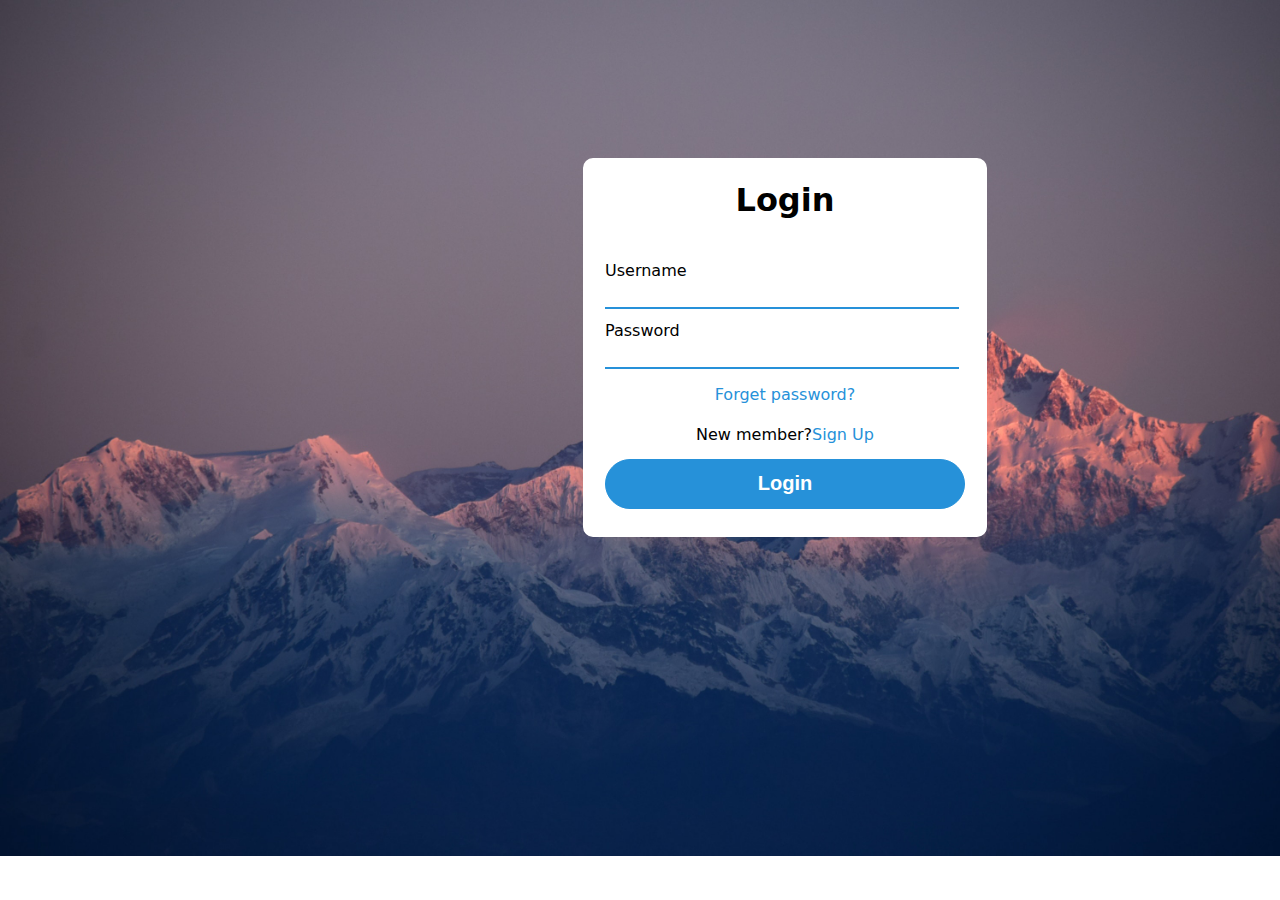
<file: index.html>
<!DOCTYPE html>
<html lang="en">
<head>
    <meta charset="UTF-8">
    <meta http-equiv="X-UA-Compatible" content="IE=edge">
    <meta name="viewport" content="width=device-width, initial-scale=1.0">
    <title>Login</title>
    <link rel="stylesheet" href="index.css">
</head>
<body>
    <div class="centre">
    <div class="login">
        <h1>Login</h1>
    </div>
    <div class="user">
       Username <input type="text" id="user"required>
    </div>
        <div class="pass">
        Password <input type="password" required>  
    </div>
   
        
    <p>Forget password?</p>
    <div class="forget">
        New member?<a href="Registration.html"target="blank">Sign Up</a>
    </div>

     <a href="Home.html"><input type="submit" value="Login"></a>

    </div>
</body>
</html>
</file>
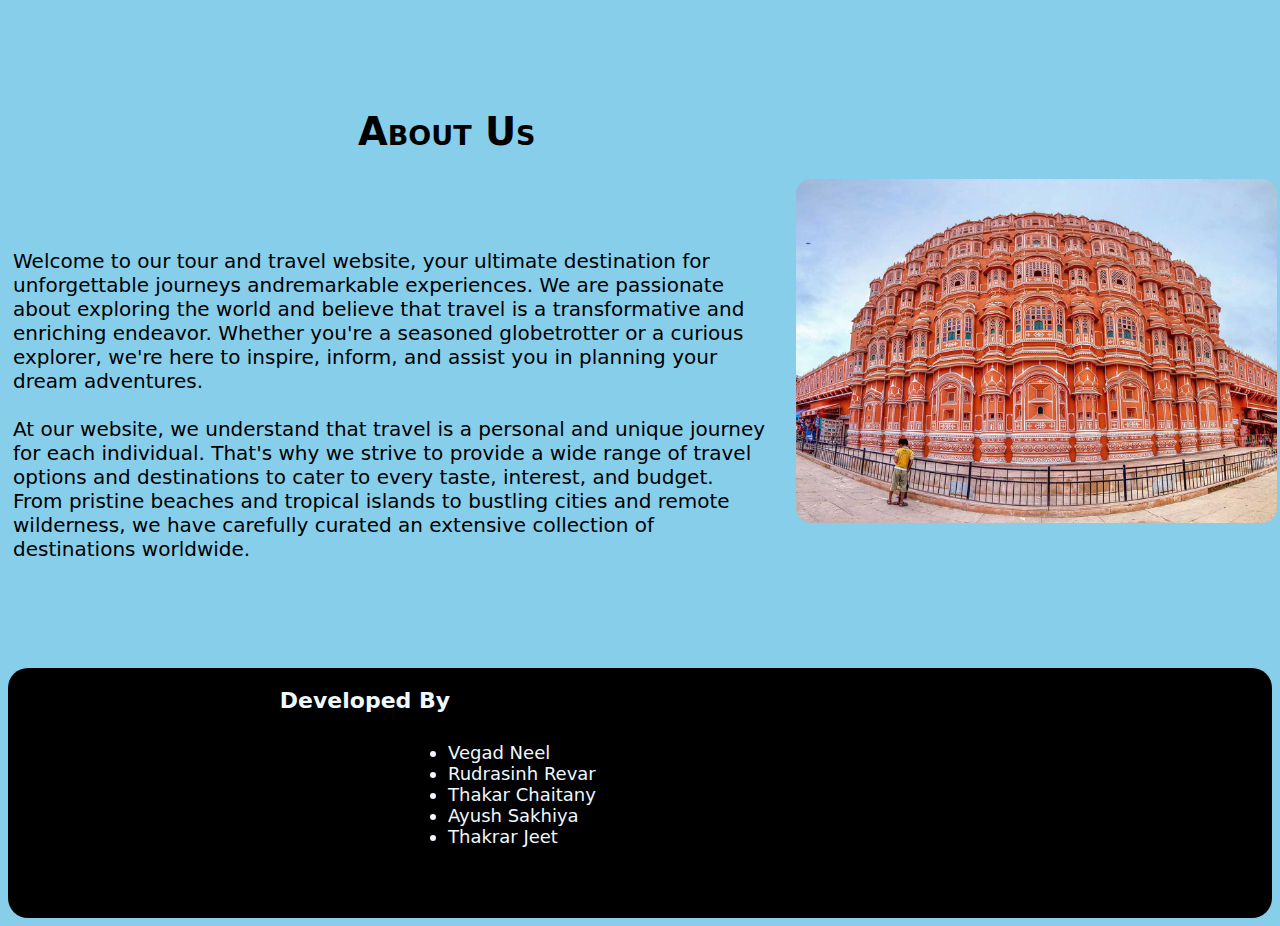
<file: About.html>
<!DOCTYPE html>
<html lang="en">
<head>
    <meta charset="UTF-8">
    <meta http-equiv="X-UA-Compatible" content="IE=edge">
    <meta name="viewport" content="width=device-width, initial-scale=1.0">
    <title>About Us</title> 
    <link rel="stylesheet" href="Windows.css">
</head>
<body>
         <div class="title">
            <h1>About Us</h1>
         </div>  
         <div class="image-section">
            <img src="Hawa-Mahal.jpg">
        </div> 
         <div class="content">
              <p>Welcome to our tour and travel website, your ultimate destination for unforgettable journeys andremarkable experiences.
                 We are passionate about exploring the world and believe that travel is a transformative and enriching endeavor.
                 Whether you're a seasoned globetrotter or a curious explorer,
                 we're here to inspire, inform,
                 and assist you in planning your dream adventures.
                 <br>
                 <br>
                 At our website, we understand that travel is a personal and unique journey for each individual.
                  That's why we strive to provide a wide range of travel options and destinations to cater to every taste,
                  interest, and budget.
                  From pristine beaches and tropical islands to bustling cities and remote wilderness,
                  we have carefully curated an extensive collection of destinations worldwide.</p>
         </div> 
         
         <br>
         <br>
         <br>
             <footer>
            
              <h4>Developed By</h4>
               <ul>
                <li>Vegad Neel</li>
                <li>Rudrasinh Revar</li>
                <li>Thakar Chaitany</li>
                <li>Ayush Sakhiya</li>
                <li>Thakrar Jeet</li>
               </ul>
               
             </footer>

         
</body>
</html>
</file>
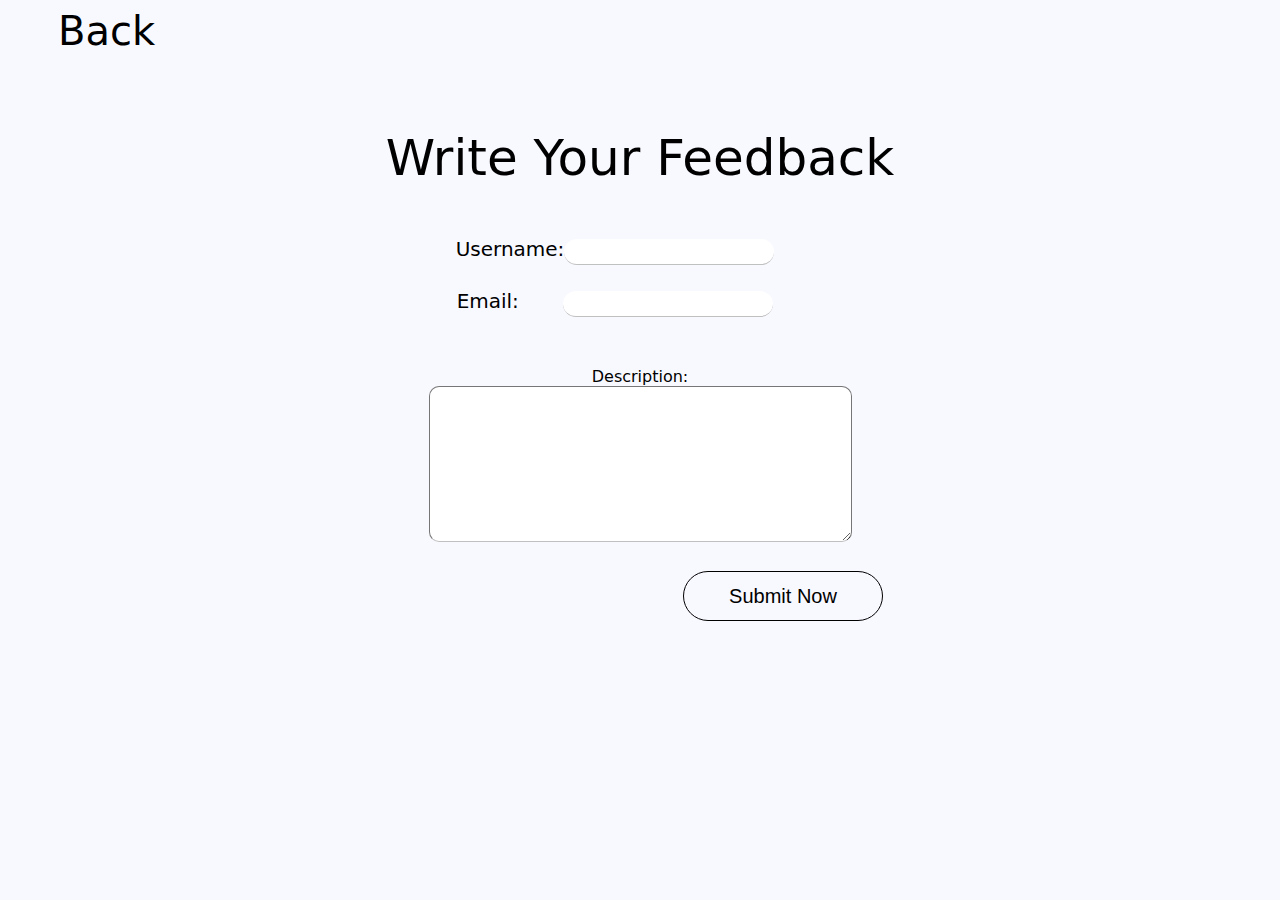
<file: feedback.html>
<!DOCTYPE html>
<html lang="en">
<head>
    <meta charset="UTF-8">
    <meta http-equiv="X-UA-Compatible" content="IE=edge">
    <meta name="viewport" content="width=device-width, initial-scale=1.0">
    <title>Feedback Form</title>
    <style>
        body{
            font-family: system-ui, -apple-system, BlinkMacSystemFont, 'Segoe UI', Roboto, Oxygen, Ubuntu, Cantarell, 'Open Sans', 'Helvetica Neue', sans-serif;
            background-color: ghostwhite;
        }
        #div1{
            text-align: center;
            color:black;
            font-size:50px;
            padding-top:75px ;
        }
        .div2{
             text-align: center;
             padding-top: 50px;
             font-size: 20px;
             margin-left:-50px;
        }
        .div2 input{
              width: 200px;
              padding: 5px;
              border:none;
              border-bottom: 1px solid silver;
              border-radius: 20px;
              
        }
        .div2 input:hover{
            background-color: silver;
            transition: 0.5s;   
        }

        .div3{
             text-align: center;
             padding-top: 50px;
        }
        .div3 textarea{
            border-radius: 10px;
            border-bottom: 1px solid silver;
        color: black;
        }
         input[type="submit"]
        {
            height:50px;
     width:200px;
     margin-left:675px;
     margin-top: 25px;
     border:1px solid;
     border-radius: 25px;
     background-color:transparent;
     font-size: 20px;
     font-weight:500;
     color:black;
     cursor: pointer;   
        }
        input[type="submit"]:hover{
        background-color:#2691d9;
        transition: 0.5s;
      }
        a{
        font-size:40px;
        border: none;
        border-color: none;
        background-color:ghostwhite;
        padding-top:px;
        margin-left: 50px;
        cursor:pointer;
        text-decoration: none;
        color:black;
        border-bottom:none;
      }  
      a:hover{
        color: #2691d9;
        transition: 2s;
        
      }
    </style>
</head>
<body>
    
        <a href="Home.html" target="_blank"> 
        Back 
    </a>
       
    <form action="#">
	    <div id="div1">
			<label for="name">Write Your Feedback</label>
		</div>      
        <div class="div2">
            Username:<input type="text">
            <br>
            <br>
            Email:&nbsp;&nbsp;&nbsp;&nbsp;&nbsp;&nbsp;&nbsp;<input type="email">
        </div>
        <div class="div3">
                    Description: <br><textarea name="myText" cols="50" rows="10"></textarea>
        </div>
        
            <input type="submit" value="Submit Now">

    </form>
    

</body>
</html>
</file>
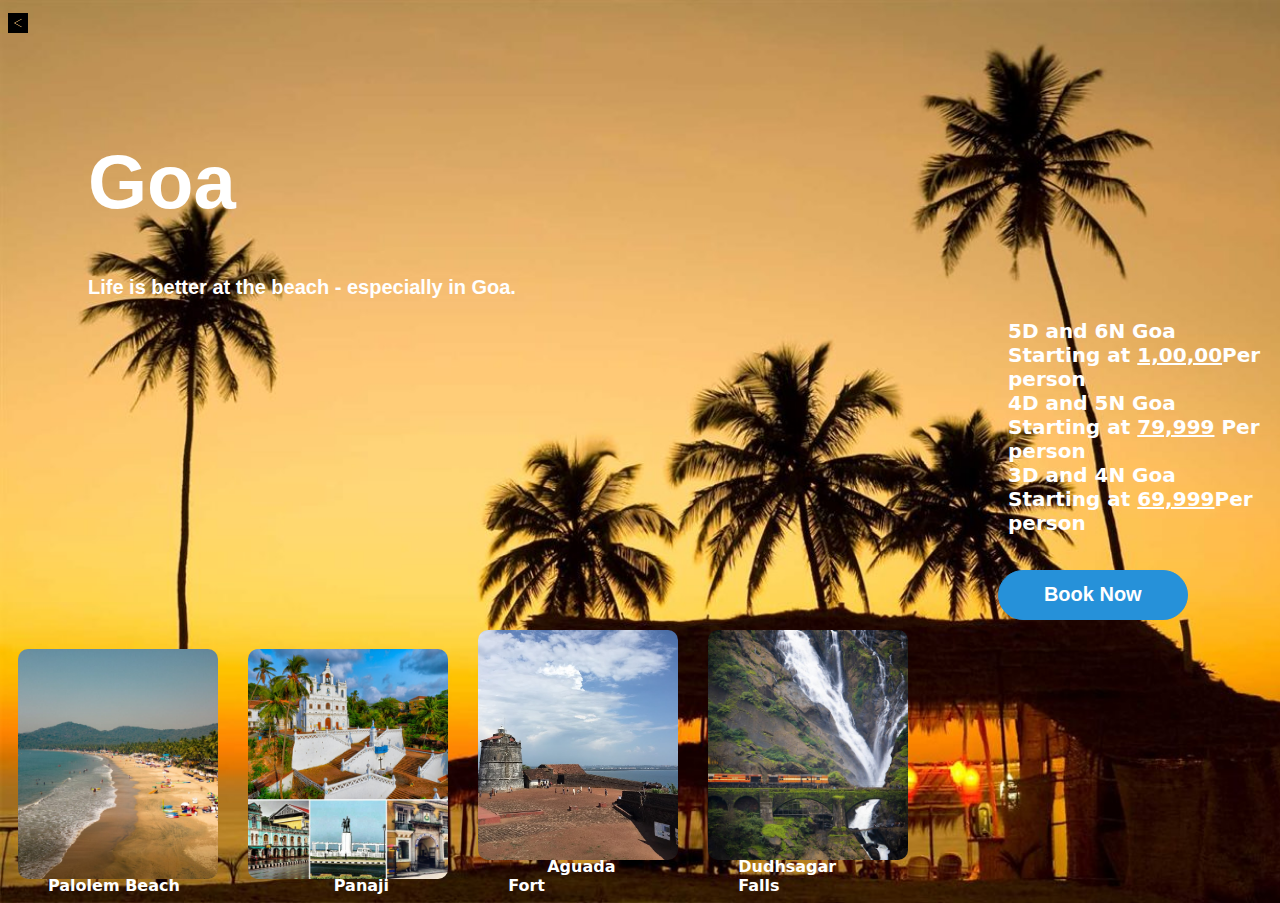
<file: Goa.html>
<!DOCTYPE html>
<html lang="en">
<head>
    <meta charset="UTF-8">
    <meta http-equiv="X-UA-Compatible" content="IE=edge">
    <meta name="viewport" content="width=device-width, initial-scale=1.0">
    <title>Places & Packages</title> 
    <link rel="stylesheet" href="Goa.css">
    
</head>
<body>
    <a href="Mumbai.html"><img src="icon2.png"></a>
    <div class="goa">
    <h1>Goa</h1>
    <p>Life is better at the beach - especially in Goa.</p>
    </div> 
    <div class="div1">

        <p>5D and 6N Goa Starting at <u>1,00,00</u>Per person
            <br>
            4D and 5N Goa
            Starting at <u>79,999</u> Per person
            <br>
            3D and 4N Goa Starting at <u>69,999</u>Per person
        </p>
        <a href="TRIP.HTML"><input type="submit" value="Book Now"></a>
    </div>               
    <div class="card card1">
        <h5>Palolem Beach</h5>
    
    </div> 
    <div class="card card2">
        <h5>&nbsp;&nbsp;&nbsp;&nbsp;&nbsp;&nbsp;&nbsp;&nbsp;&nbsp;&nbsp;Panaji</h5>

    </div>    
    <div class="card card3">
        <h5>&nbsp;&nbsp;&nbsp;&nbsp;&nbsp;&nbsp;&nbsp;Aguada Fort</h5>

    </div>    
    <div class="card card4">
        <h5>Dudhsagar Falls</h5>
    
    </div> 
    
</body>
</html>
</file>
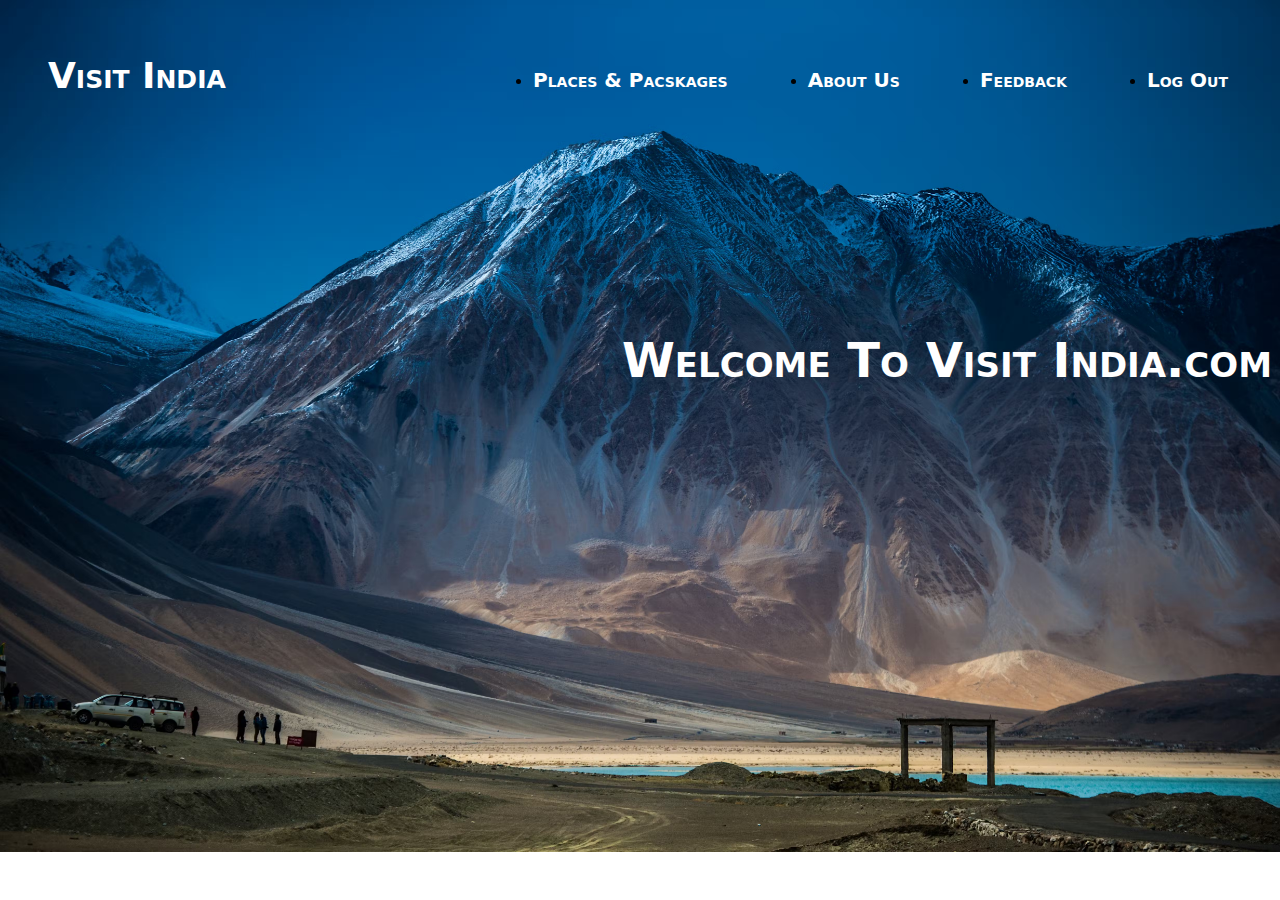
<file: Home.html>
<!DOCTYPE html>
<html lang="en">
<head>
    <title>Visit India</title>
    <link rel="stylesheet" href="Home.css">
</head>
<body></body>
    <header>
       <nav class="navbar">
        <a href="#" class="logo">Visit India</a>
        <div class="nav-links">
            <ul>
                <li><a href="Mumbai.html" target="_blank">Places & Pacskages</a></li>
                <li><a href="About.html" target="_blank">About Us</a></li>
                <li><a href="feedback.html" target="_blank">Feedback</a></li>
                <li><a href="index.html"  target="_blank">Log Out</a></li>
            </ul>
        </div>
       </nav>
    </header>
    <main>
        <h1>Welcome To Visit India.com</h1>
        <p></p>
    </main>

</body>
</html>
</file>
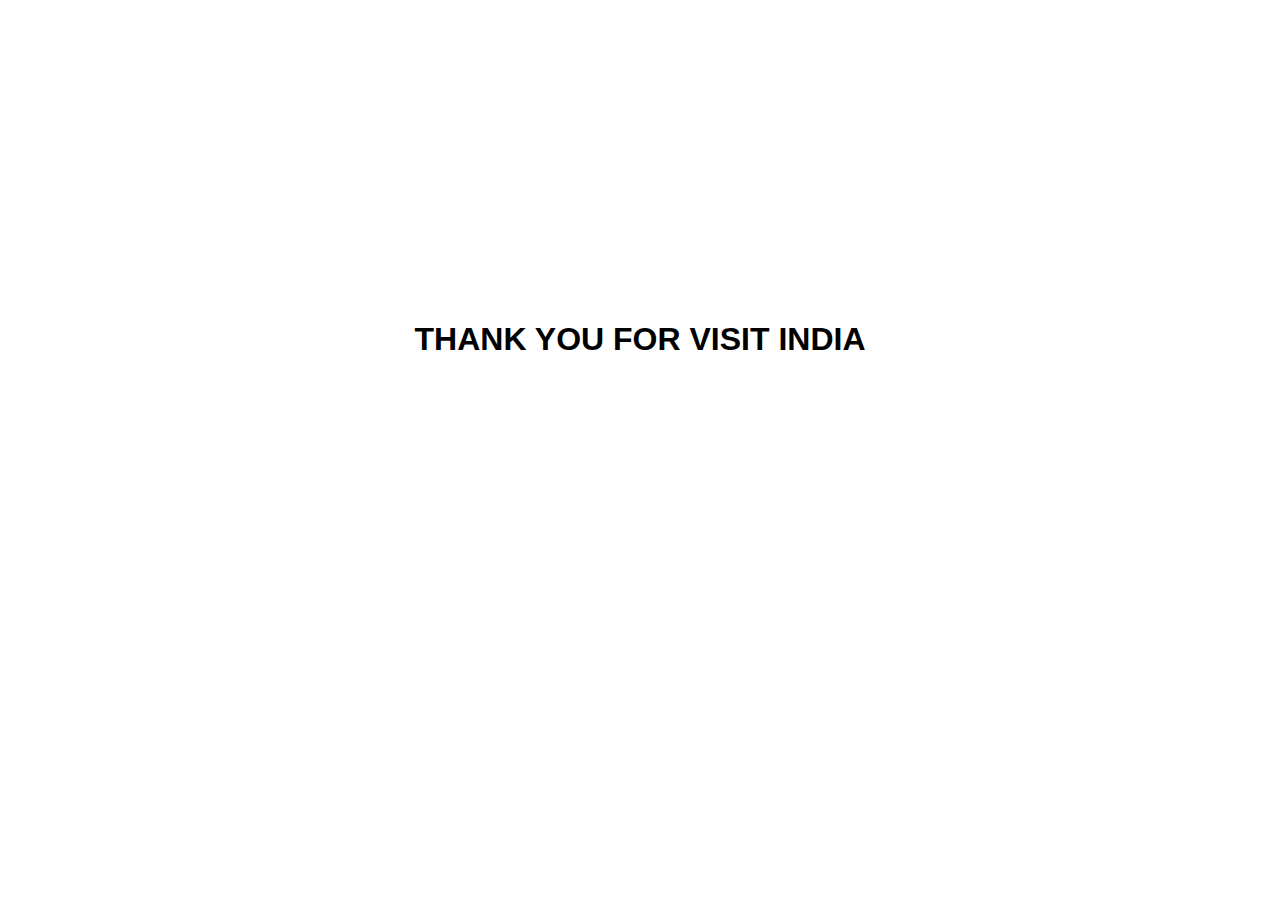
<file: Last.html>
<!DOCTYPE html>
<html lang="en">
<head>
    <meta charset="UTF-8">
    <meta name="viewport" content="width=device-width, initial-scale=1.0">
    <title>Thank You</title>
    <style>
        body{
            background-color:white;
            font-family: 'Roboto', sans-serif;
        }
        h1{
            text-align: center;
            padding-top:300px;
        }
    </style>
</head>
<body>
    <h1>
        THANK YOU FOR VISIT INDIA
    </h1>
</body>
</html>
</file>
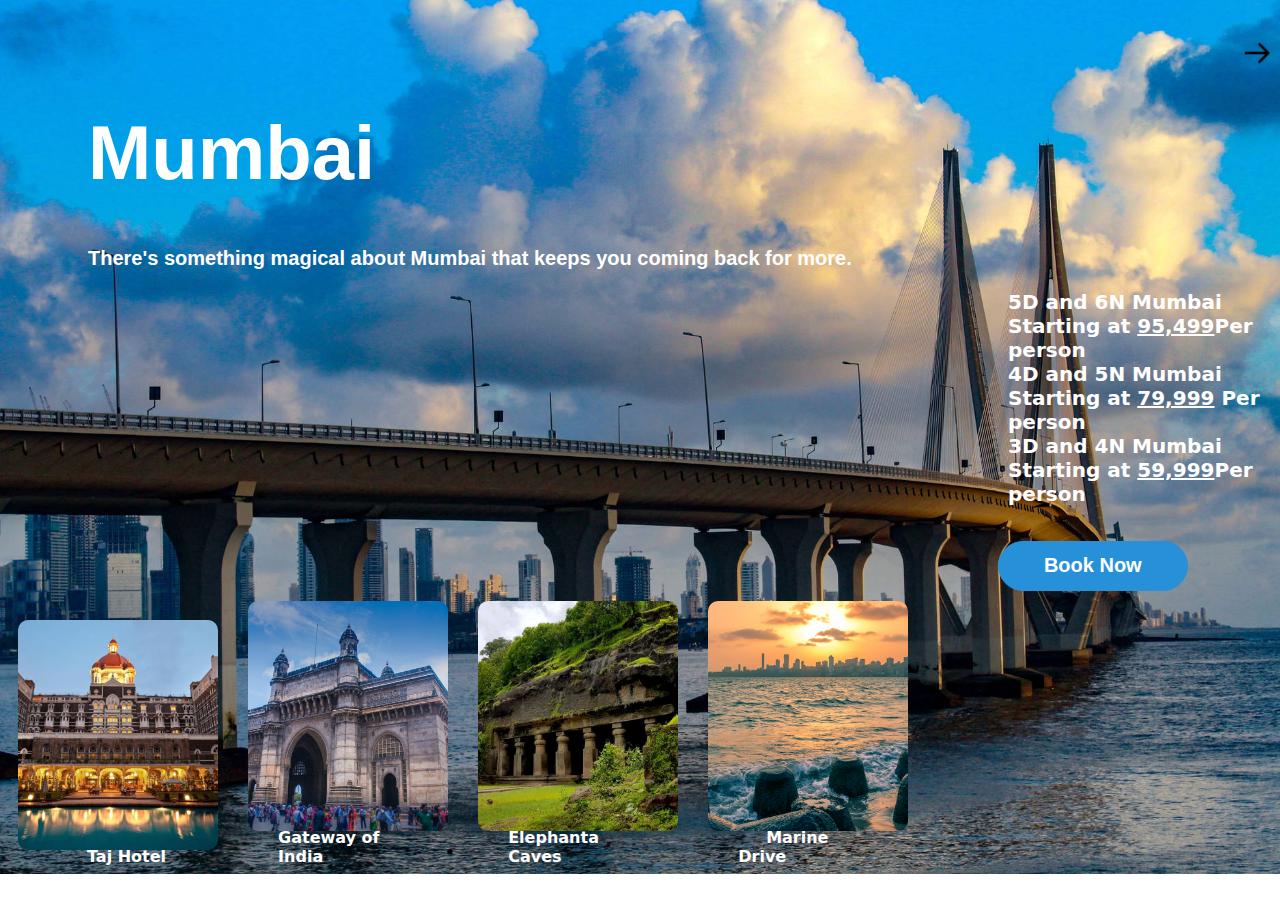
<file: Mumbai.html>
<!DOCTYPE html>
<html lang="en">

<head>
    <meta charset="UTF-8">
    <meta http-equiv="X-UA-Compatible" content="IE=edge">
    <meta name="viewport" content="width=device-width, initial-scale=1.0">
    <title>Places & Packages</title>
    <link rel="stylesheet" href="mumbai.css">
</head>

<body>
    <a href="Goa.html"><img src="icon1.png"></a>
    <div class="mumbai">
        <h1>Mumbai</h1>
        <p>There's something magical about Mumbai that keeps you coming back for more.</p>
    </div>
    <div class="div1">

        <p>5D and 6N Mumbai Starting at <u>95,499</u>Per person
            <br>
            4D and 5N Mumbai
            Starting at <u>79,999</u> Per person
            <br>
            3D and 4N Mumbai Starting at <u>59,999</u>Per person
        </p>
        <a href="TRIP.HTML"><input type="submit" value="Book Now"></a>
    </div>


    <div class="card card1">
        <h5>&nbsp;&nbsp;&nbsp;&nbsp;&nbsp; &nbsp;Taj Hotel</h5>

    </div>
    <div class="card card2">
        <h5>Gateway of India</h5>

    </div>
    <span class="card card3">
        <h5>Elephanta Caves</h5>

    </span>
    <div class="card card4">
        <h5>&nbsp;&nbsp;&nbsp;&nbsp;&nbsp;Marine Drive</h5>

    </div>

</body>

</html>
</file>
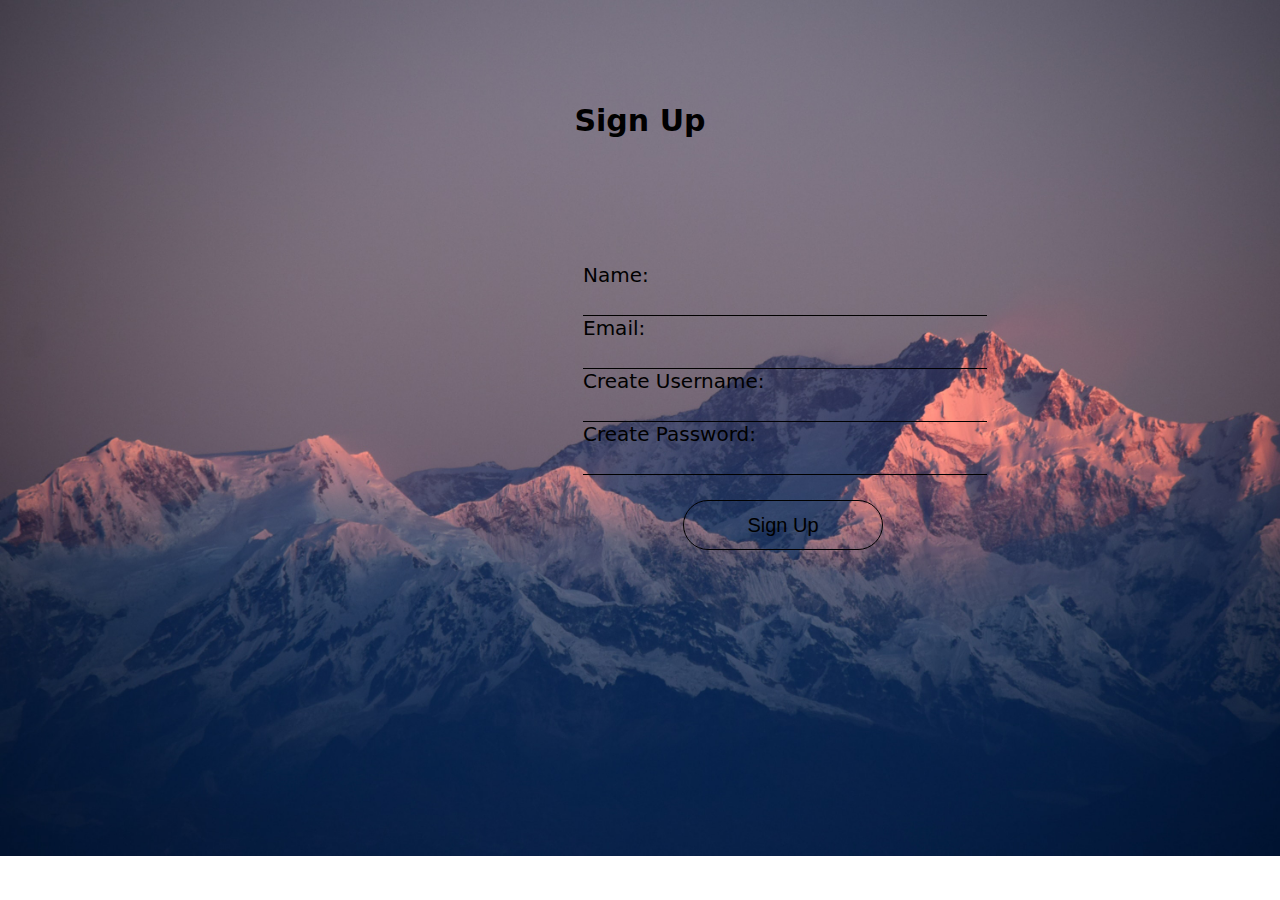
<file: Registration.html>
<!DOCTYPE html>
<html lang="en">
<head>
    <meta charset="UTF-8">
    <meta http-equiv="X-UA-Compatible" content="IE=edge">
    <meta name="viewport" content="width=device-width, initial-scale=1.0">
    <title>registration</title>
    <style>
        body{
            font-family:system-ui, -apple-system, BlinkMacSystemFont, 'Segoe UI', Roboto, Oxygen, Ubuntu, Cantarell, 'Open Sans', 'Helvetica Neue', sans-serif;
            padding-top: 75px;
            background-image:url(Mountain.jpg);
            background-repeat: no-repeat;
            overflow: hidden;
            background-size: cover; 
        }
      h1{
          text-align: center;
          font-size:30px;
          height: 75px;
       }
      #lucifer{
        text-align: center;
        margin-left:575px;
        width: 50px;
        margin-top:35px;
        font-size: 20px;
        padding-top: 50px;        
      }
      #lucifer input:hover{
       border-color:gray;
       color: black;
       transition:1s;
       background-color: none;

      }
      #lucifer input{ 
       width:400px; 
       height: 25px;
       border:none;
       outline:none;
       border-bottom: 1px solid black;
       background-color:transparent;
    
      }
      input[type="submit"]{

     height:50px;
     width:200px;
     margin-left:675px;
     margin-top: 25px;
     border:1px solid;
     border-radius: 25px;
     background-color:transparent;
     font-size: 20px;
     font-weight:500;
     color:black;
     cursor: pointer;   
      }
      input[type="submit"]:hover{
        background-color:#E0E0E0;
        transition: 0.5s;
      }
    </style>
</head>
<body></body>
        <h1>Sign Up</h1>
<div  id="lucifer">
        <div> 
              Name:<input type="text">
          </div>
        <div>       
              Email:<input type="text">
        </div>
        <div>
           Create&nbsp;Username:<input type="text,number,symbol">
        </div>
        <div>  
            Create&nbsp;Password:<input type="password">
        </div>
        </div>
        
        <a href="index.html"target="blank"><input type="submit" value="Sign Up"></a>
        
</body>
</html>
</file>
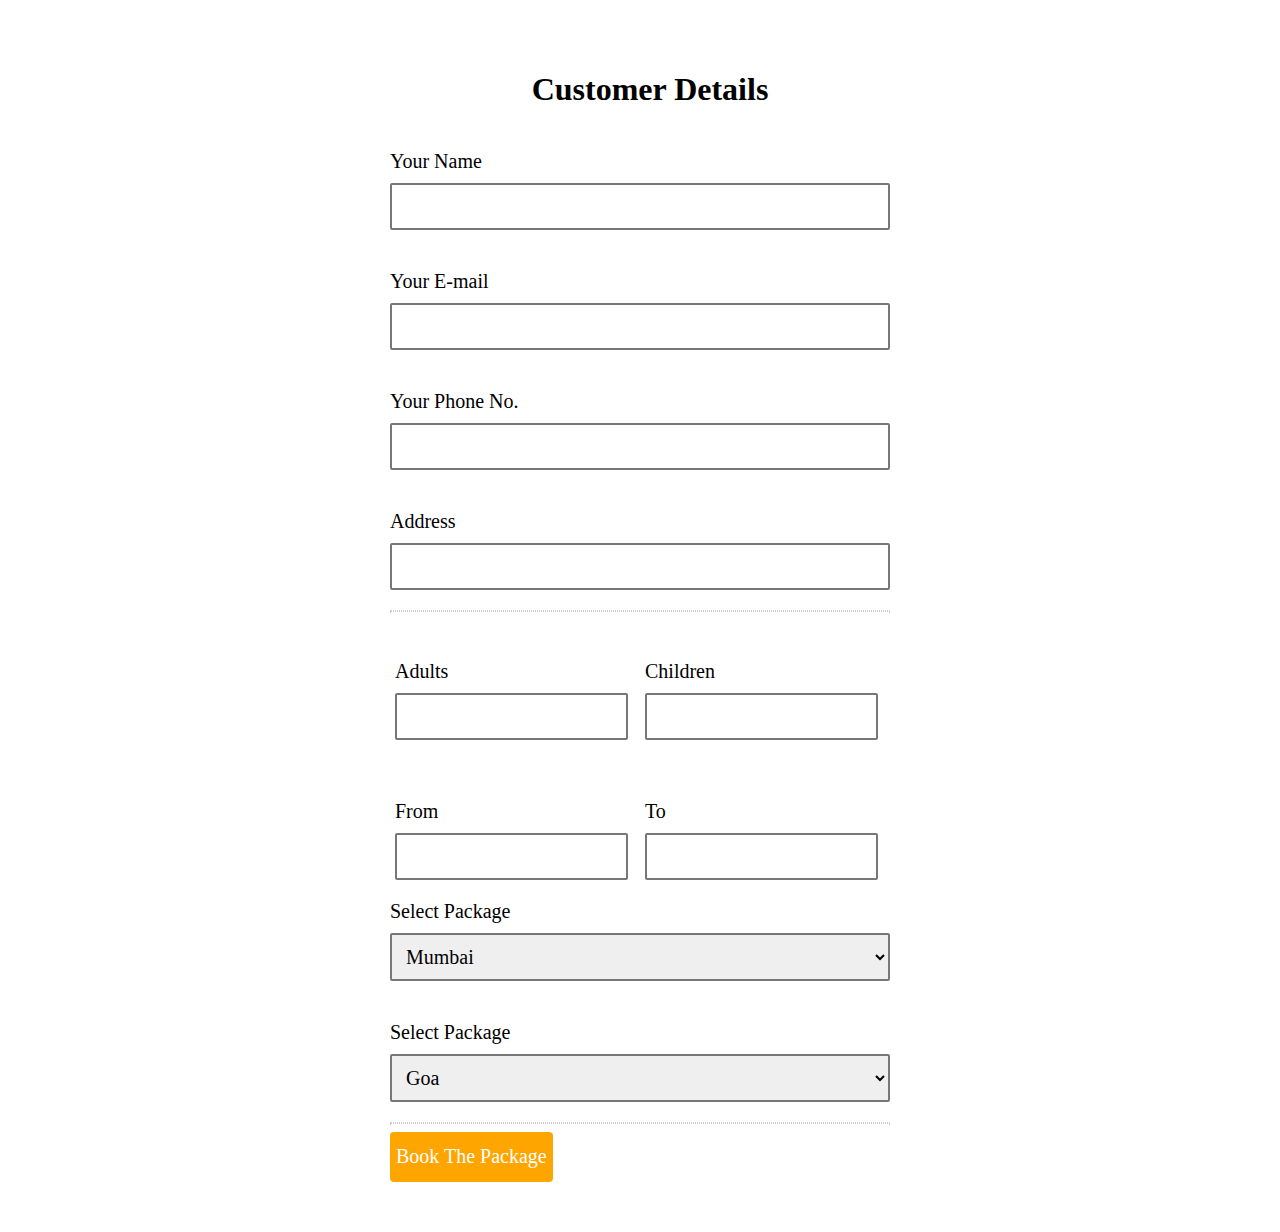
<file: TRIP.HTML>
<!DOCTYPE html>
<html lang="en">
<head>
    <meta charset="UTF-8">
    <meta name="viewport" content="width=device-width, initial-scale=1.0">
    <title>Details</title>
    <style>
        body {
  width: 500px;
  margin: 0 auto;
  padding: 50px;
}
h1{
    text-align: center;
    padding-left: 20px;
}

div.elem-group {
  margin: 20px 0;
  padding-top: 20px;
}

div.elem-group.inlined {
  width: 49%;
  display: inline-block;
  float:left;
  margin-left: 1%;
}

label {
  display: block;
  font-family: 'Nanum Gothic';
  padding-bottom: 10px;
  font-size: 1.25em;
}

input, select, textarea {
  border-radius: 2px;
  border: 2px solid #777;
  box-sizing: border-box;
  font-size: 1.25em;
  font-family: 'Nanum Gothic';
  width: 100%;
  padding: 10px;
}

div.elem-group.inlined input {
  width: 95%;
  display: inline-block;
}

textarea {
  height: 250px;
}

hr {
  border: 1px dotted #ccc;
}

button {
  height: 50px;
  background: orange;
  border: none;
  color: white;
  font-size: 1.25em;
  font-family: 'Nanum Gothic';
  border-radius: 4px;
  cursor: pointer;
}

button:hover {
  border: 2px solid black;
}
    </style>
        
</head>
<body>
    <h1>Customer Details</h1>
    <form action="#" method="post">
        <div class="elem-group">
          <label for="name">Your Name</label>
          <input type="text" id="name"required>
        </div>
        <div class="elem-group">
          <label for="email">Your E-mail</label>
          <input type="email"required>
        </div>
        <div class="elem-group">
          <label for="phone">Your Phone No.</label>
          <input type="tel" required>
        </div>
        
        <div class="elem-group">
            <label for="address">Address</label>
            <input type="text" required>
          </div>
          <hr>
        <div class="elem-group inlined">
          <label for="adult">Adults</label>
          <input type="number"required>
        </div>
        <div class="elem-group inlined">
          <label for="child">Children</label>
          <input type="number"required>
        </div>
        <div class="elem-group inlined">
          <label for="From">From</label>
          <input type="text"required>
        </div>
        <div class="elem-group inlined">
          <label for="To">To</label>
          <input type="text"required>
        </div>
        <div class="elem-group">
          <label for="Package">Select Package</label>
          <select>
            <option>Mumbai</option>
            <option>5 Days & 6 Nights</option>
            <option>4 Days & 5 Nights</option>
            <option>3 Days & 4 Nights</option>
          </select>
        </div>
        
        <div class="elem-group">
            <label for="Package">Select Package</label>
            <select>
              <option>Goa</option>
              <option>5 Days & 6 Nights</option>
              <option>4 Days & 5 Nights</option>
              <option>3 Days & 4 Nights</option>
            </select>
          </div>
          <hr>
                <button onClick="return mydialog()">Book The Package</button>
      </form>
      <script>
        function mydialog(){
        let a=document.getElementById('name').value+" Your Package is Booked";
        alert(a);
        return false;
        }
        </script>
     
</body>
</html>
</file>
<file: index.css>
body{
    background-image:url(Mountain.jpg);
            background-repeat: no-repeat;
            overflow: hidden;
            background-size: cover; 
        }
    
.centre{

     font-family:system-ui, -apple-system, BlinkMacSystemFont, 'Segoe UI', Roboto, Oxygen, Ubuntu, Cantarell, 'Open Sans', 'Helvetica Neue', sans-serif;
     position: absolute;
     margin-top: 150px;
     margin-left: 575px;
     background-color:white;
     border: 2px solid white;
     border-radius: 10px;
     width: 400px;
     height: 375px;
    
      
}
.centre h1{     
    text-align: center;
    
}
.centre .user{
   text-align: left;
   padding:20px;
   width: 10px;
   height: 40px;
   
}
.centre .pass{
    text-align: center;
    margin-left: 20px;
    width: 10px;
    
}
.centre .user input{
    width:350px;  
    height: 25px; 
    border:none; 
    outline: none;;
    border-bottom: 2px solid #2691d9;
    
}
.centre .pass input{
    width:350px; 
    height: 25px;
    border:none;
    outline:none;
    border-bottom: 2px solid #2691d9;   
}



.centre .forget{
      text-align: center;
      padding-top: 5px;
      font-size: 18 px;
      
      
}
 .centre p{
    text-align: center;
    cursor: pointer; 
    
    color: #2691d9;
}
input[type="submit"]{
     height:50px;
     width:90%;
     margin-left: 20px;
     margin-top: 15px;
     border:1px solid #2691d9;
     border-radius: 25px;
     background-color:#2691d9;
     font-size: 20px;
     font-weight: 700;
     color:white;
     cursor: pointer;   
        
}
.forget a{
 
    color:#2691d9;
    text-decoration:none;

}
</file>
<file: Windows.css>
body{
     background-color:skyblue;
    font-family: system-ui, -apple-system, BlinkMacSystemFont, 'Segoe UI', Roboto, Oxygen, Ubuntu, Cantarell, 'Open Sans', 'Helvetica Neue', sans-serif;
}

.title{
     text-align: left;
     margin-left: 350px;
     padding-top: 75px;
     font-size: larger;
    font-variant: small-caps;


}
.content{
        background-color:transparent;
        border-radius: 25px;
        width:850px;
        margin-left:5px;
        padding-top:50px;
        display: block;
        font-size:20px;
    

}
.image-section
{
    float: left;
    width:55%;  
}
.image-section{
    float: right;
    width: 40%;
}
.image-section img{
    width: 95%;
    height:auto;
    margin-left:30px;
    border-radius: 15px;
    
}
footer{
    color: aliceblue;
    background-color: black;
    border-radius: 20px;
    height:250px;
}


h4{
    text-align: center;
    margin-right:550px;
    font-size:22px;
    padding-top:20px;

}
footer ul{
    margin-left:400px;
    font-weight: 200;
    font-size: 18px;
    padding-bottom: 15px;
}

footer ul li{
    text-decoration: none;
}
</file>
<file: Goa.css>
body{
    font-family: system-ui, -apple-system, BlinkMacSystemFont, 'Segoe UI', Roboto, Oxygen, Ubuntu, Cantarell, 'Open Sans', 'Helvetica Neue', sans-serif;
     background-image: url(goa2.jpg);
     background-repeat: no-repeat;
     overflow: hidden;
     background-size: cover;
  }
  a img{
    padding-top: 5px;
    width: 20px;
    height: 20px;
    background:none;
  }
  
  
  .goa{
      font-size: 38px;
      color: white;
      padding-top:50px;
      margin-left:80px;
      font-family: 'Roboto',sans-serif;
      
  }
  .goa p{
      font-size:20px;
      font-weight:600;
      font-family: 'Roboto',sans-serif;
  }
  .card{
      width: 200px;
      height:230px;
      display: inline-block;
      border-radius: 10px;
      padding: 90px 30px;
      box-sizing: border-box;
      cursor: pointer;
      margin: 10px 15px;
      margin-left:10px; 
      background-image:url(Mumbai.jpg);
      background-position: center;
      background-size: cover;
  }
  
  
  .card h5{
      color:white;
      font-size:16px;
      padding-top:110px;
      font-weight: bold;
      
      
  }
  .card:hover{
      border: 2px solid white;
      transform: scale(1.1);
      transition:1s;
  }
  
  .card1{
      background-image:url(beach.jpg);
  }
  .card2{
      background-image:url(panaji.jpg);
  }
  .card3{
      background-image:url(fort.jpg);
  }
  .card4{
      background-image:url(dudhsagar.jpg);
  }
  
  .div1 p{
      margin-left:1000px;
      color: white;
      font-weight:700;
      font-size:20px;
      cursor: pointer;
      padding-bottom:-5px;
  }
  .div1 p:hover{
      color: black;
      transform: scale(1.1);
      transition: 2s;
  }
  input[type="submit"]{
      height:50px;
      width:15%;
      margin-left:990px;
      margin-top: 15px;
      border:1px solid #2691d9;
      border-radius: 25px;
      background-color:#2691d9;
      font-size: 20px;
      font-weight: 700;
      color:white;
      cursor: pointer;  
  }
</file>
<file: Home.css>
body{
    font-family: system-ui, -apple-system, BlinkMacSystemFont, 'Segoe UI', Roboto, Oxygen, Ubuntu, Cantarell, 'Open Sans', 'Helvetica Neue', sans-serif;
    
    background-image:url(Ladakh.jpg);
            background-repeat: no-repeat;
            overflow: hidden;
            background-size:cover;   
}
.navbar{
      position: absolute;
       padding: 20px;
      display: flex;
      justify-content: space-between;
      width: 100%;
      box-sizing: border-box;
}
.navbar a{
    color:white;
    text-decoration: none;
    font-size: 20px;
    font-variant: small-caps;
    font-weight: 700;
}
.navbar a:hover{
    color:rgb(91, 195, 236);
    transition: 1s;
}
.navbar .logo{
    font-size: 36px;
    margin-left: 20px;
    font-weight: 800;
    padding-top: 3px;
}
.navbar .logo:hover{
    
    transform: scale(1.3); 
    transition: 1s;
}
.navbar .nav-links ul{
    display:flex;
}
.navbar .nav-links ul li{      
    margin: 0 40px; 
}
.navbar .nav-links ul li:hover{
    transform: scale(1.2);
    transition: 1s; 
}
h1{
    text-align: right;
    padding-top:300px;
    font-size: 48px;
    color: white;
    font-variant: small-caps;
    
}
</file>
<file: mumbai.css>
body{
  font-family: system-ui, -apple-system, BlinkMacSystemFont, 'Segoe UI', Roboto, Oxygen, Ubuntu, Cantarell, 'Open Sans', 'Helvetica Neue', sans-serif;
   background-image: url(Mumbai.jpg);
   background-repeat: no-repeat;
   overflow: hidden;
   background-size: cover;
}
a img{
    height:30px;
    width: 30px;
    padding-top: 30px;
    background: none;
float: right;
}


.mumbai{
    font-size: 38px;
    color: white;
    padding-top:50px;
    margin-left:80px;
    font-family: 'Roboto',sans-serif;
    
}
.mumbai p{
    font-size:20px;
    font-weight:600;
    font-family: 'Roboto',sans-serif;
}
.card{
    width: 200px;
    height:230px;
    display: inline-block;
    border-radius: 10px;
    padding: 90px 30px;
    box-sizing: border-box;
    cursor: pointer;
    margin: 10px 15px;
    margin-left:10px; 
    background-image:url(Mumbai.jpg);
    background-position: center;
    background-size: cover;
}


.card h5{
    color:white;
    font-size:16px;
    padding-top:110px;
    font-weight: bold;
    
    
}
.card:hover{
    border: 2px solid white;
    transform: scale(1.1);
    transition:1s;
}

.card1{
    background-image:url(taj.jpg);
}
.card2{
    background-image:url(gate.jpg);
}
.card3{
    background-image:url(Ele.png);
}
.card4{
    background-image:url(marin.png);
}

.div1 p{
    margin-left:1000px;
    color: white;
    font-weight:700;
    font-size:20px;
    cursor: pointer;
    padding-bottom:-5px;
}
.div1 p:hover{
    color: black;
    transform: scale(1.1);
    transition: 2s;
}
input[type="submit"]{
    height:50px;
    width:15%;
    margin-left:990px;
    margin-top: 15px;
    border:1px solid #2691d9;
    border-radius: 25px;
    background-color:#2691d9;
    font-size: 20px;
    font-weight: 700;
    color:white;
    cursor: pointer;  
}
</file>
